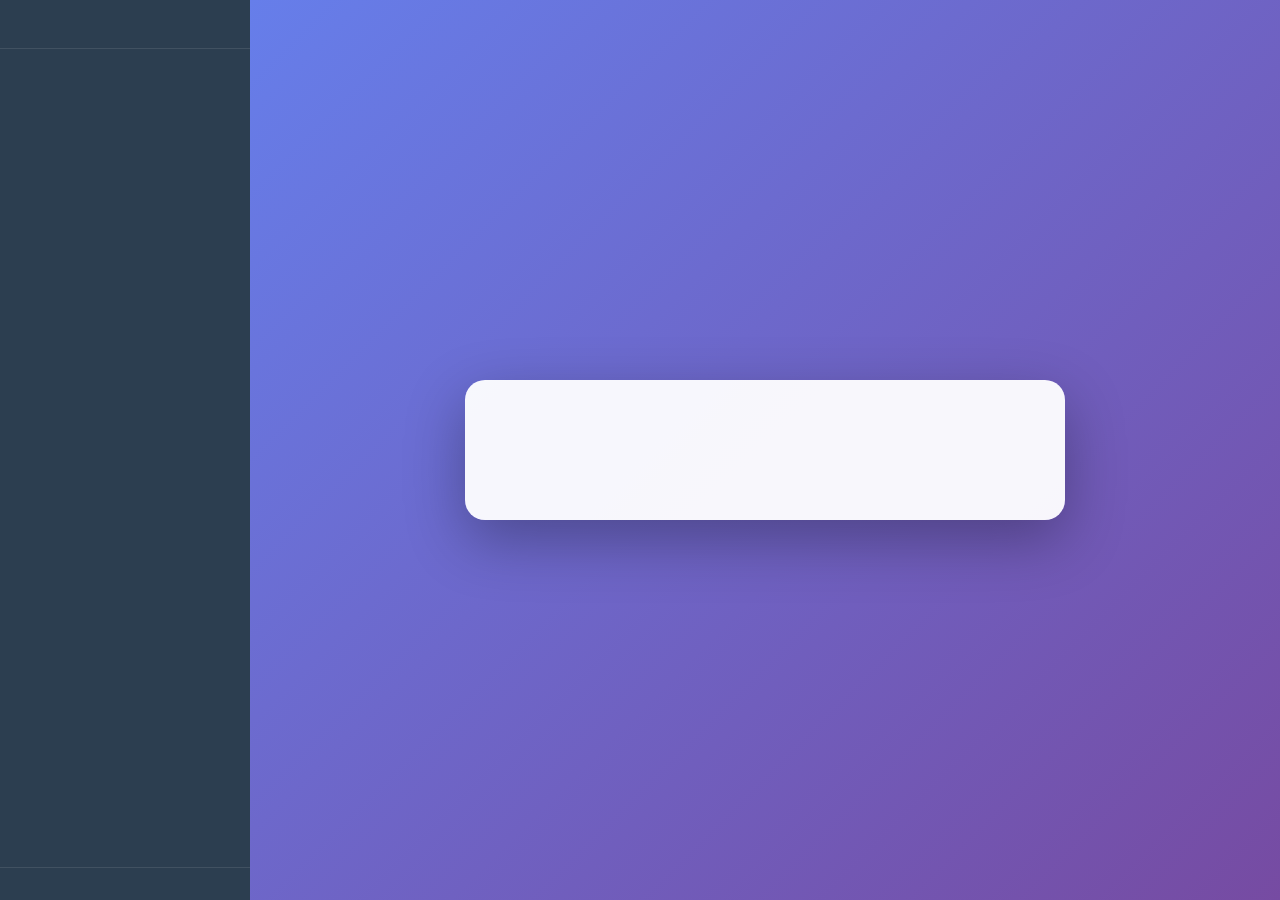
<file: src/spa03/index.html>
<!DOCTYPE html>
<html lang="en">
<head>
    <meta charset="UTF-8">
    <meta name="viewport" content="width=device-width, initial-scale=1.0">
    <meta name="description" content="Multi-Language SPA Application Shell">
    <title>Sample Project - Application Shell</title>
    
    <!-- Shared Styles -->
    <link rel="stylesheet" href="../shared/styles/variables.css">
    <link rel="stylesheet" href="../shared/styles/common.css">
    
    <!-- SPA03 Specific Styles -->
    <link rel="stylesheet" href="spa03.css">
</head>
<body>
    <!-- Application Shell Container -->
    <div class="app-shell">
        <!-- Sidebar Navigation -->
        <aside class="sidebar" id="sidebar">
            <div class="sidebar-header">
                <h1 class="sidebar-title" id="sidebarTitle"></h1>
                <button class="sidebar-toggle" id="sidebarToggle" aria-label="Toggle sidebar">
                    <span class="toggle-icon"></span>
                </button>
            </div>
            
            <nav class="sidebar-nav">
                <ul class="nav-list" id="navList">
                    <!-- Navigation items will be populated dynamically -->
                </ul>
            </nav>
            
            <div class="sidebar-footer">
                <p class="version" id="version"></p>
            </div>
        </aside>
        
        <!-- Main Content Area -->
        <main class="content-area">
            <!-- Loading Indicator -->
            <div class="loading-indicator" id="loadingIndicator">
                <div class="spinner"></div>
                <p class="loading-text" id="loadingText"></p>
            </div>
            
            <!-- Content Frame -->
            <iframe 
                id="contentFrame" 
                class="content-frame"
                title="Application Content"
                sandbox="allow-scripts allow-same-origin allow-forms"
                loading="lazy">
            </iframe>
            
            <!-- Error Display -->
            <div class="error-display" id="errorDisplay">
                <div class="error-icon" id="errorIcon"></div>
                <h2 class="error-title" id="errorTitle"></h2>
                <p class="error-message" id="errorMessage"></p>
                <button class="error-retry" id="errorRetry"></button>
            </div>
        </main>
    </div>
    
    <!-- Mobile Overlay -->
    <div class="sidebar-overlay" id="sidebarOverlay"></div>
    
    <!-- Shared Utilities -->
    <script src="../shared/js/utils.js"></script>
    
    <!-- SPA03 Script -->
    <script src="spa03.js"></script>
</body>
</html>
</file>
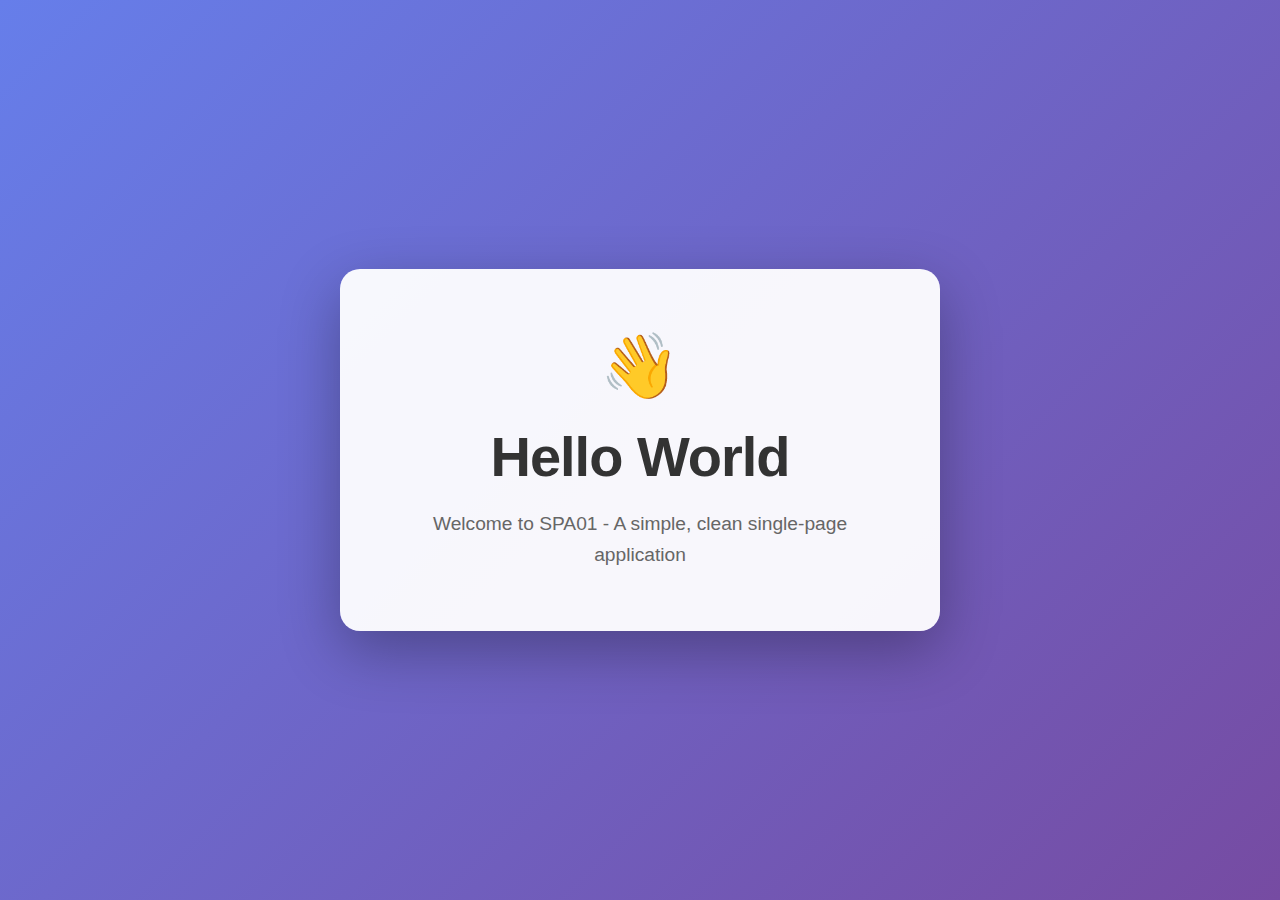
<file: _dist/spa01.html>
<!DOCTYPE html>
<html lang="en">
<head>
    <meta charset="UTF-8">
    <meta name="viewport" content="width=device-width, initial-scale=1.0">
    <title>Hello World - SPA01</title>
    <style>
        * {
            margin: 0;
            padding: 0;
            box-sizing: border-box;
        }

        body {
            font-family: -apple-system, BlinkMacSystemFont, 'Segoe UI', Roboto, 'Helvetica Neue', Arial, sans-serif;
            background: linear-gradient(135deg, #667eea 0%, #764ba2 100%);
            min-height: 100vh;
            display: flex;
            justify-content: center;
            align-items: center;
            padding: 20px;
        }

        .container {
            background: rgba(255, 255, 255, 0.95);
            padding: 60px 80px;
            border-radius: 20px;
            box-shadow: 0 20px 60px rgba(0, 0, 0, 0.3);
            text-align: center;
            max-width: 600px;
            width: 100%;
            animation: fadeIn 0.6s ease-out;
        }

        @keyframes fadeIn {
            from {
                opacity: 0;
                transform: translateY(-20px);
            }
            to {
                opacity: 1;
                transform: translateY(0);
            }
        }

        h1 {
            font-size: 3.5rem;
            color: #333;
            margin-bottom: 20px;
            font-weight: 700;
            letter-spacing: -1px;
        }

        p {
            font-size: 1.2rem;
            color: #666;
            line-height: 1.6;
        }

        .emoji {
            font-size: 4rem;
            margin-bottom: 20px;
            display: block;
            animation: wave 2s infinite;
        }

        @keyframes wave {
            0%, 100% {
                transform: rotate(0deg);
            }
            25% {
                transform: rotate(20deg);
            }
            75% {
                transform: rotate(-20deg);
            }
        }

        /* Responsive design */
        @media (max-width: 768px) {
            .container {
                padding: 40px 30px;
            }

            h1 {
                font-size: 2.5rem;
            }

            .emoji {
                font-size: 3rem;
            }

            p {
                font-size: 1rem;
            }
        }

        @media (max-width: 480px) {
            .container {
                padding: 30px 20px;
            }

            h1 {
                font-size: 2rem;
            }

            .emoji {
                font-size: 2.5rem;
            }
        }
    </style>
</head>
<body>
    <div class="container">
        <span class="emoji">👋</span>
        <h1>Hello World</h1>
        <p>Welcome to SPA01 - A simple, clean single-page application</p>
    </div>

    <script>
        // Simple interaction: log when page loads
        document.addEventListener('DOMContentLoaded', () => {
            console.log('Hello World - SPA01 loaded successfully!');
        });
    </script>
</body>
</html>
</file>
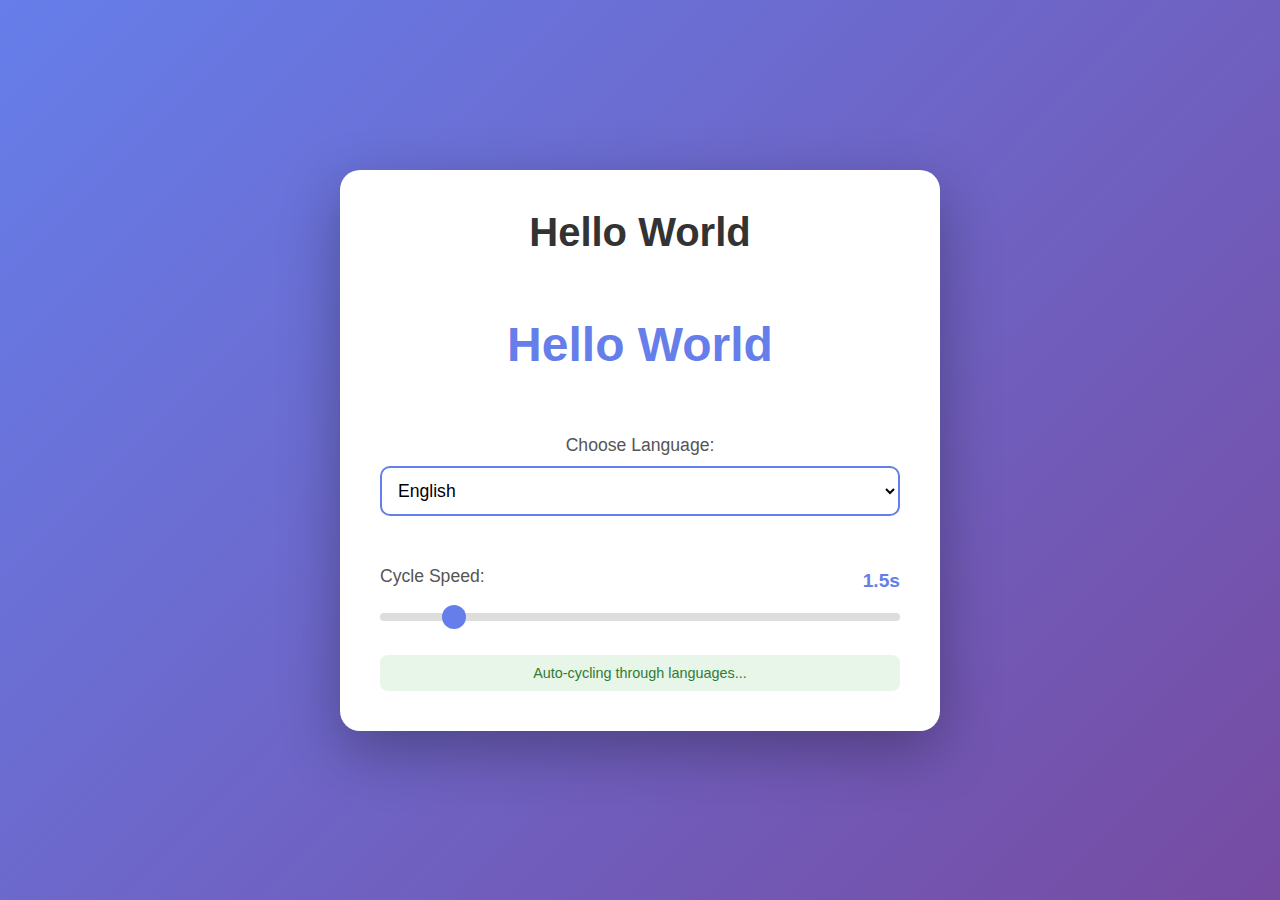
<file: _dist/spa02.html>
<!DOCTYPE html>
<html lang="en">
<head>
    <meta charset="UTF-8">
    <meta name="viewport" content="width=device-width, initial-scale=1.0">
    <title>Hello World - Multi-Language</title>
    <style>
        * {
            margin: 0;
            padding: 0;
            box-sizing: border-box;
        }

        body {
            font-family: 'Segoe UI', Tahoma, Geneva, Verdana, sans-serif;
            background: linear-gradient(135deg, #667eea 0%, #764ba2 100%);
            min-height: 100vh;
            display: flex;
            justify-content: center;
            align-items: center;
            padding: 20px;
        }

        .container {
            background: white;
            border-radius: 20px;
            padding: 40px;
            box-shadow: 0 20px 60px rgba(0, 0, 0, 0.3);
            max-width: 600px;
            width: 100%;
            text-align: center;
        }

        h1 {
            color: #333;
            margin-bottom: 30px;
            font-size: 2.5em;
        }

        #greeting {
            font-size: 3em;
            font-weight: bold;
            color: #667eea;
            margin: 40px 0;
            min-height: 100px;
            display: flex;
            align-items: center;
            justify-content: center;
            transition: all 0.3s ease;
        }

        #greeting.rtl {
            direction: rtl;
        }

        .controls {
            margin: 30px 0;
        }

        label {
            display: block;
            font-size: 1.1em;
            color: #555;
            margin-bottom: 10px;
            font-weight: 500;
        }

        select {
            width: 100%;
            padding: 12px;
            font-size: 1.1em;
            border: 2px solid #667eea;
            border-radius: 10px;
            background: white;
            cursor: pointer;
            transition: all 0.3s ease;
            margin-bottom: 25px;
        }

        select:hover {
            border-color: #764ba2;
        }

        select:focus {
            outline: none;
            border-color: #764ba2;
            box-shadow: 0 0 0 3px rgba(118, 75, 162, 0.1);
        }

        .slider-container {
            margin: 25px 0;
        }

        .slider-label {
            display: flex;
            justify-content: space-between;
            align-items: center;
            margin-bottom: 10px;
        }

        .speed-value {
            font-weight: bold;
            color: #667eea;
            font-size: 1.2em;
        }

        input[type="range"] {
            width: 100%;
            height: 8px;
            border-radius: 5px;
            background: #ddd;
            outline: none;
            -webkit-appearance: none;
        }

        input[type="range"]::-webkit-slider-thumb {
            -webkit-appearance: none;
            appearance: none;
            width: 24px;
            height: 24px;
            border-radius: 50%;
            background: #667eea;
            cursor: pointer;
            transition: all 0.3s ease;
        }

        input[type="range"]::-webkit-slider-thumb:hover {
            background: #764ba2;
            transform: scale(1.2);
        }

        input[type="range"]::-moz-range-thumb {
            width: 24px;
            height: 24px;
            border-radius: 50%;
            background: #667eea;
            cursor: pointer;
            border: none;
            transition: all 0.3s ease;
        }

        input[type="range"]::-moz-range-thumb:hover {
            background: #764ba2;
            transform: scale(1.2);
        }

        .status {
            margin-top: 20px;
            padding: 10px;
            background: #f0f0f0;
            border-radius: 8px;
            font-size: 0.9em;
            color: #666;
        }

        .status.cycling {
            background: #e8f5e9;
            color: #2e7d32;
        }

        @media (max-width: 600px) {
            .container {
                padding: 30px 20px;
            }

            h1 {
                font-size: 1.8em;
            }

            #greeting {
                font-size: 2em;
                min-height: 80px;
            }
        }
    </style>
</head>
<body>
    <div class="container">
        <h1>Hello World</h1>
        
        <div id="greeting">Hello World</div>

        <div class="controls">
            <label for="languageSelect">Choose Language:</label>
            <select id="languageSelect">
                <option value="en">English</option>
                <option value="es">Spanish</option>
                <option value="fr">French</option>
                <option value="de">German</option>
                <option value="it">Italian</option>
                <option value="pt">Portuguese</option>
                <option value="nl">Dutch</option>
                <option value="sv">Swedish</option>
                <option value="pl">Polish</option>
                <option value="cs">Czech</option>
                <option value="ja">Japanese (日本語)</option>
                <option value="zh-cn">Chinese Simplified (简体中文)</option>
                <option value="zh-tw">Chinese Traditional (繁體中文)</option>
                <option value="ko">Korean (한국어)</option>
                <option value="ar">Arabic (العربية)</option>
                <option value="he">Hebrew (עברית)</option>
                <option value="th">Thai (ไทย)</option>
                <option value="hi">Hindi (हिंदी)</option>
                <option value="ru">Russian (Русский)</option>
                <option value="el">Greek (Ελληνικά)</option>
            </select>

            <div class="slider-container">
                <div class="slider-label">
                    <label for="speedSlider">Cycle Speed:</label>
                    <span class="speed-value" id="speedValue">1.5s</span>
                </div>
                <input type="range" id="speedSlider" min="1.0" max="5.0" step="0.1" value="1.5">
            </div>
        </div>

        <div class="status" id="status">Auto-cycling through languages...</div>
    </div>

    <script>
        const translations = {
            en: { text: 'Hello World', rtl: false },
            es: { text: 'Hola Mundo', rtl: false },
            fr: { text: 'Bonjour le Monde', rtl: false },
            de: { text: 'Hallo Welt', rtl: false },
            it: { text: 'Ciao Mondo', rtl: false },
            pt: { text: 'Olá Mundo', rtl: false },
            nl: { text: 'Hallo Wereld', rtl: false },
            sv: { text: 'Hej Världen', rtl: false },
            pl: { text: 'Witaj Świecie', rtl: false },
            cs: { text: 'Ahoj Světe', rtl: false },
            ja: { text: 'こんにちは世界', rtl: false },
            'zh-cn': { text: '你好世界', rtl: false },
            'zh-tw': { text: '你好世界', rtl: false },
            ko: { text: '안녕하세요 세계', rtl: false },
            ar: { text: 'مرحبا بالعالم', rtl: true },
            he: { text: 'שלום עולם', rtl: true },
            th: { text: 'สวัสดีชาวโลก', rtl: false },
            hi: { text: 'नमस्ते दुनिया', rtl: false },
            ru: { text: 'Привет мир', rtl: false },
            el: { text: 'Γεια σου Κόσμε', rtl: false }
        };

        const languages = Object.keys(translations);
        let currentIndex = 0;
        let cycleInterval = null;
        let isCycling = true;

        const greetingEl = document.getElementById('greeting');
        const selectEl = document.getElementById('languageSelect');
        const sliderEl = document.getElementById('speedSlider');
        const speedValueEl = document.getElementById('speedValue');
        const statusEl = document.getElementById('status');

        function updateGreeting(langCode) {
            const translation = translations[langCode];
            greetingEl.textContent = translation.text;
            
            if (translation.rtl) {
                greetingEl.classList.add('rtl');
            } else {
                greetingEl.classList.remove('rtl');
            }
        }

        function saveToStorage() {
            localStorage.setItem('selectedLanguage', selectEl.value);
            localStorage.setItem('cycleSpeed', sliderEl.value);
        }

        function loadFromStorage() {
            const savedLang = localStorage.getItem('selectedLanguage');
            const savedSpeed = localStorage.getItem('cycleSpeed');
            
            if (savedLang && translations[savedLang]) {
                selectEl.value = savedLang;
            }
            
            if (savedSpeed) {
                sliderEl.value = savedSpeed;
                speedValueEl.textContent = savedSpeed + 's';
            }
        }

        function startCycling() {
            if (cycleInterval) {
                clearInterval(cycleInterval);
            }

            const speed = parseFloat(sliderEl.value) * 1000;
            
            cycleInterval = setInterval(() => {
                currentIndex = (currentIndex + 1) % languages.length;
                const langCode = languages[currentIndex];
                selectEl.value = langCode;
                updateGreeting(langCode);
                saveToStorage();
            }, speed);

            isCycling = true;
            statusEl.textContent = 'Auto-cycling through languages...';
            statusEl.classList.add('cycling');
        }

        function stopCycling() {
            if (cycleInterval) {
                clearInterval(cycleInterval);
                cycleInterval = null;
            }
            isCycling = false;
            statusEl.textContent = 'Manual mode - select a language';
            statusEl.classList.remove('cycling');
        }

        selectEl.addEventListener('change', (e) => {
            stopCycling();
            updateGreeting(e.target.value);
            saveToStorage();
            currentIndex = languages.indexOf(e.target.value);
        });

        sliderEl.addEventListener('input', (e) => {
            speedValueEl.textContent = e.target.value + 's';
            saveToStorage();
            
            if (isCycling) {
                startCycling();
            }
        });

        loadFromStorage();
        
        const initialLang = selectEl.value;
        currentIndex = languages.indexOf(initialLang);
        updateGreeting(initialLang);
        
        startCycling();
    </script>
</body>
</html>
</file>
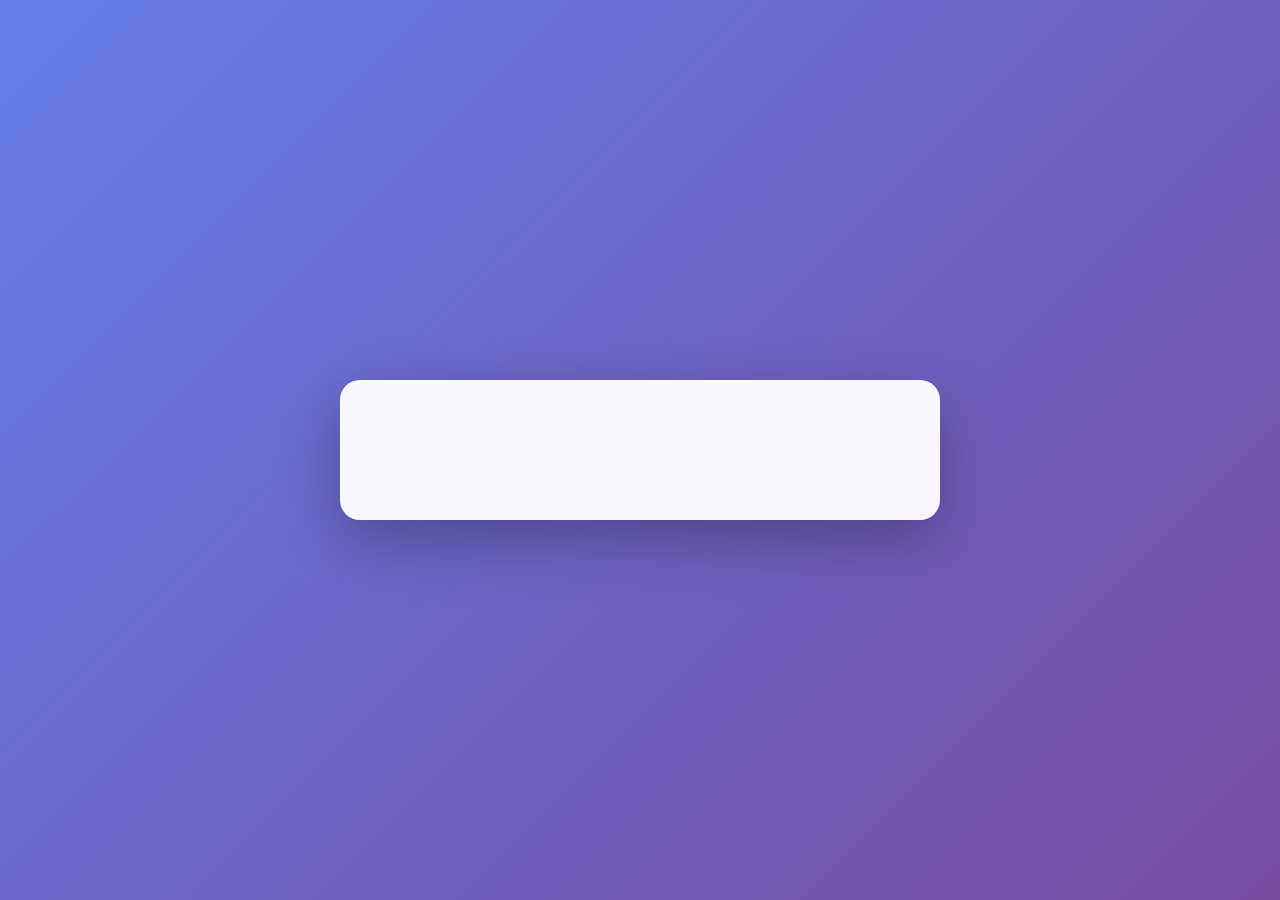
<file: src/spa01/spa01.html>
<!DOCTYPE html>
<html lang="en">
<head>
    <meta charset="UTF-8">
    <meta name="viewport" content="width=device-width, initial-scale=1.0">
    <title>Hello World - SPA01</title>
    
    <!-- Shared Styles -->
    <link rel="stylesheet" href="../shared/styles/variables.css">
    <link rel="stylesheet" href="../shared/styles/common.css">
    
    <!-- SPA01 Specific Styles -->
    <link rel="stylesheet" href="spa01.css">
</head>
<body>
    <div class="container fade-in">
        <span class="emoji wave" id="emoji"></span>
        <h1 id="heading"></h1>
        <p id="description"></p>
    </div>

    <!-- Shared Utilities -->
    <script src="../shared/js/utils.js"></script>
    
    <!-- SPA01 Specific Scripts -->
    <script src="spa01.js"></script>
</body>
</html>
</file>
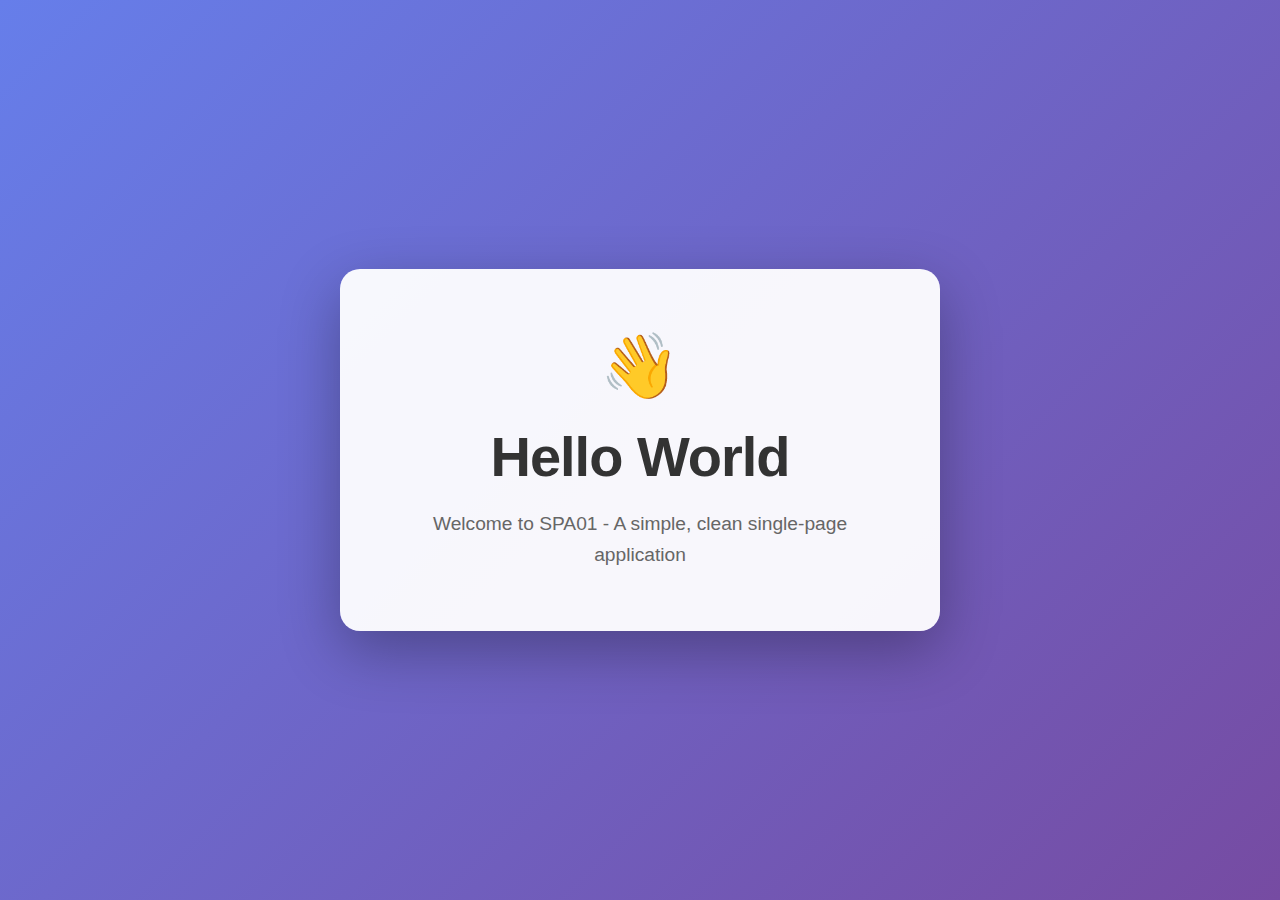
<file: src/spa01/xspa01.html>
<!DOCTYPE html>
<html lang="en">
<head>
    <meta charset="UTF-8">
    <meta name="viewport" content="width=device-width, initial-scale=1.0">
    <title>Hello World - SPA01</title>
    
    <!-- Shared Styles -->
    <link rel="stylesheet" href="../shared/styles/variables.css">
    <link rel="stylesheet" href="../shared/styles/common.css">
    
    <!-- SPA01 Specific Styles -->
    <link rel="stylesheet" href="spa01.css">
</head>
<body>
    <div class="container fade-in">
        <span class="emoji wave">👋</span>
        <h1>Hello World</h1>
        <p>Welcome to SPA01 - A simple, clean single-page application</p>
    </div>

    <!-- Shared Utilities -->
    <script src="../shared/js/utils.js"></script>
    
    <!-- SPA01 Specific Scripts -->
    <script src="spa01.js"></script>
</body>
</html>
</file>
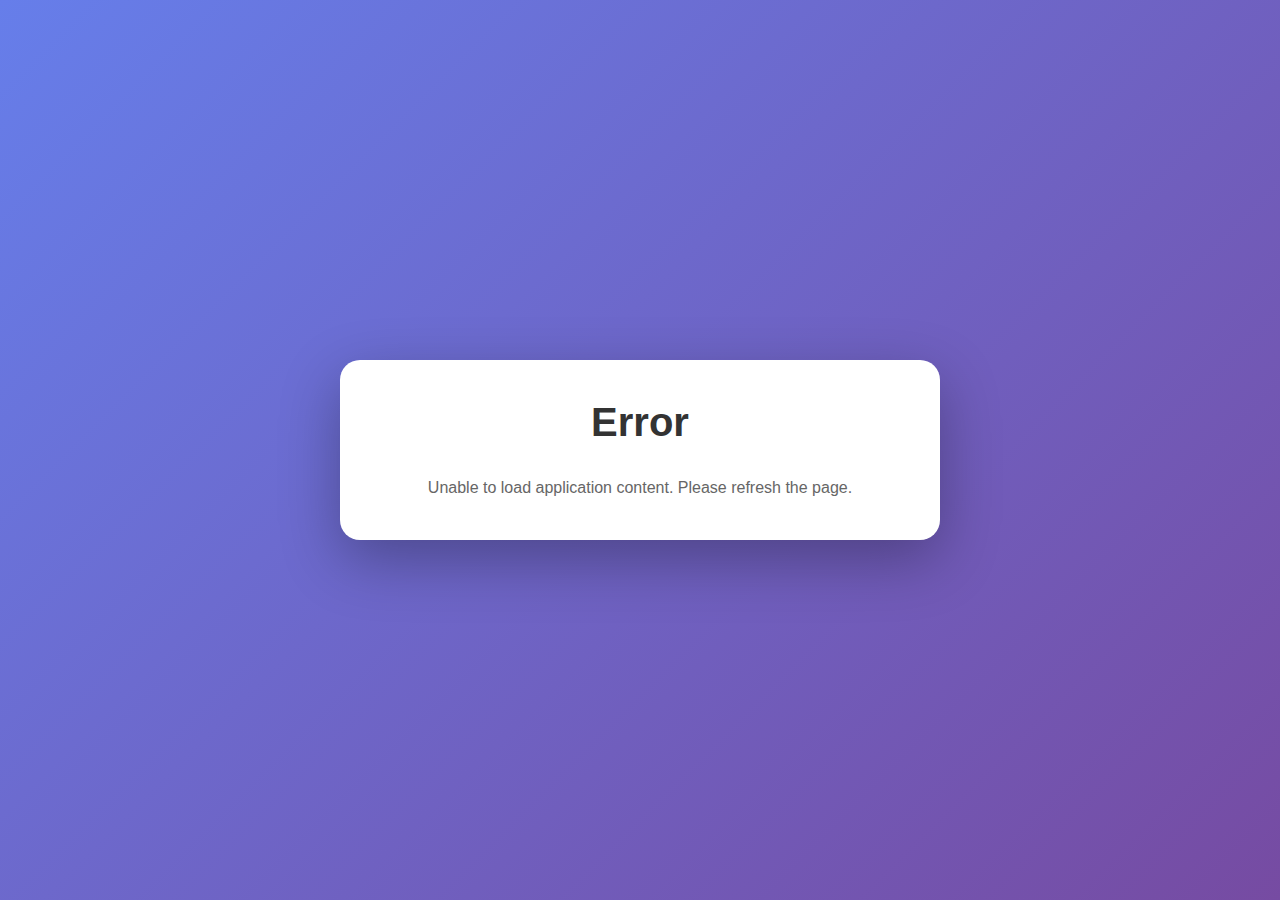
<file: src/spa02/spa02.html>
<!DOCTYPE html>
<html lang="en">
<head>
    <meta charset="UTF-8">
    <meta name="viewport" content="width=device-width, initial-scale=1.0">
    <title>Hello World - Multi-Language</title>
    
    <!-- Shared Styles -->
    <link rel="stylesheet" href="../shared/styles/variables.css">
    <link rel="stylesheet" href="../shared/styles/common.css">
    
    <!-- SPA02 Specific Styles -->
    <link rel="stylesheet" href="spa02.css">
</head>
<body>
    <div class="container">
        <h1>Hello World</h1>
        
        <div id="greeting">Hello World</div>

        <div class="controls">
            <label for="languageSelect">Choose Language:</label>
            <select id="languageSelect">
                <option value="en">English</option>
                <option value="es">Spanish</option>
                <option value="fr">French</option>
                <option value="de">German</option>
                <option value="it">Italian</option>
                <option value="pt">Portuguese</option>
                <option value="nl">Dutch</option>
                <option value="sv">Swedish</option>
                <option value="pl">Polish</option>
                <option value="cs">Czech</option>
                <option value="ja">Japanese (日本語)</option>
                <option value="zh-cn">Chinese Simplified (简体中文)</option>
                <option value="zh-tw">Chinese Traditional (繁體中文)</option>
                <option value="ko">Korean (한국어)</option>
                <option value="ar">Arabic (العربية)</option>
                <option value="he">Hebrew (עברית)</option>
                <option value="th">Thai (ไทย)</option>
                <option value="hi">Hindi (हिंदी)</option>
                <option value="ru">Russian (Русский)</option>
                <option value="el">Greek (Ελληνικά)</option>
            </select>

            <div class="slider-container">
                <div class="slider-label">
                    <label for="speedSlider">Cycle Speed:</label>
                    <span class="speed-value" id="speedValue">1.5s</span>
                </div>
                <input type="range" id="speedSlider" min="1.0" max="5.0" step="0.1" value="1.5">
            </div>
        </div>

        <div class="status" id="status">Auto-cycling through languages...</div>
    </div>

    <!-- Shared Utilities -->
    <script src="../shared/js/utils.js"></script>
    
    <!-- SPA02 Specific Scripts -->
    <script src="spa02.js"></script>
</body>
</html>
</file>
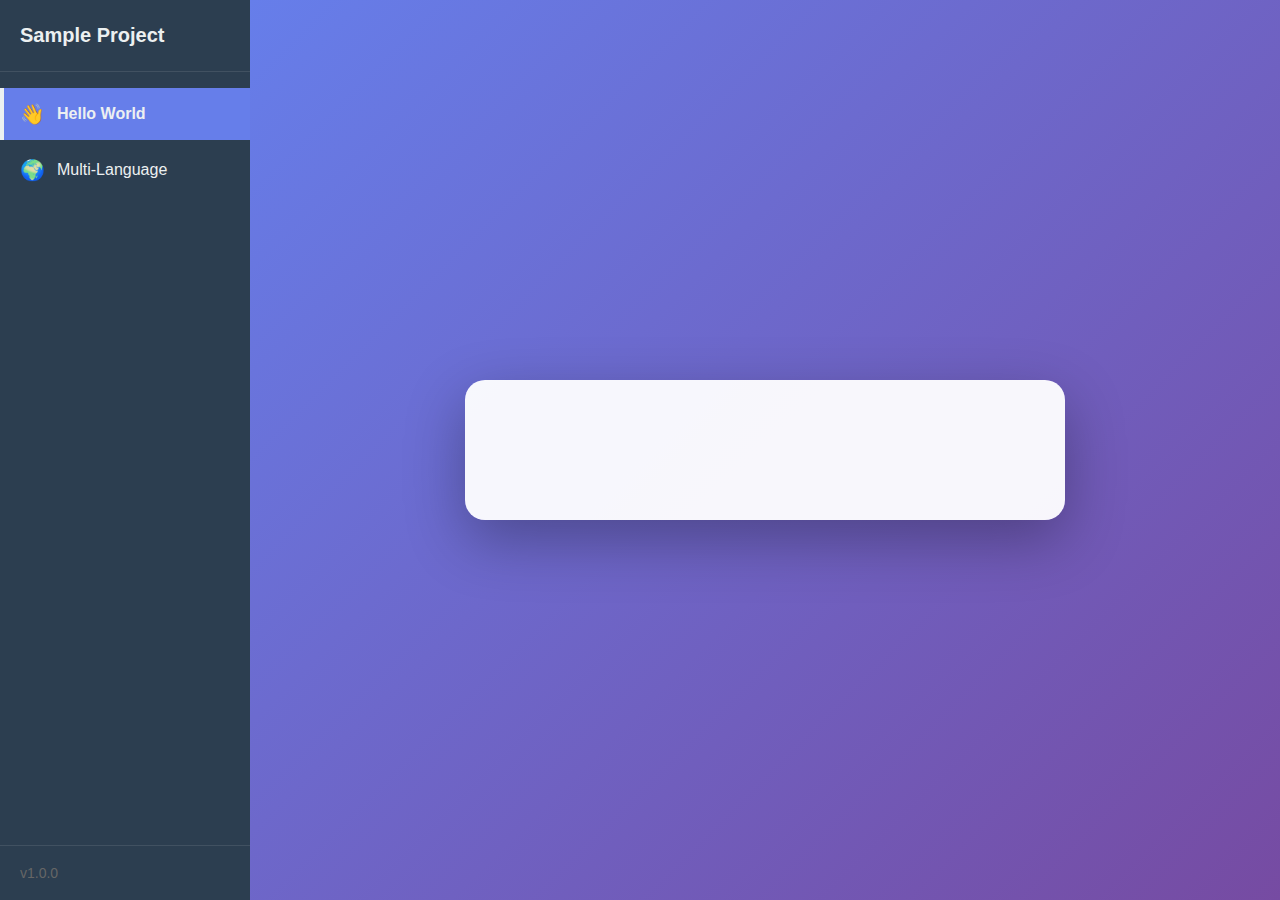
<file: src/spa03/xindex.html>
<!DOCTYPE html>
<html lang="en">
<head>
    <meta charset="UTF-8">
    <meta name="viewport" content="width=device-width, initial-scale=1.0">
    <meta name="description" content="Multi-Language SPA Application Shell">
    <title>Sample Project - Application Shell</title>
    
    <!-- Shared Styles -->
    <link rel="stylesheet" href="../shared/styles/variables.css">
    <link rel="stylesheet" href="../shared/styles/common.css">
    
    <!-- SPA03 Specific Styles -->
    <link rel="stylesheet" href="spa03.css">
</head>
<body>
    <!-- Application Shell Container -->
    <div class="app-shell">
        <!-- Sidebar Navigation -->
        <aside class="sidebar" id="sidebar">
            <div class="sidebar-header">
                <h1 class="sidebar-title">Sample Project</h1>
                <button class="sidebar-toggle" id="sidebarToggle" aria-label="Toggle sidebar">
                    <span class="toggle-icon"></span>
                </button>
            </div>
            
            <nav class="sidebar-nav">
                <ul class="nav-list">
                    <li class="nav-item">
                        <a href="#spa01" class="nav-link active" data-spa="spa01">
                            <span class="nav-icon">👋</span>
                            <span class="nav-text">Hello World</span>
                        </a>
                    </li>
                    <li class="nav-item">
                        <a href="#spa02" class="nav-link" data-spa="spa02">
                            <span class="nav-icon">🌍</span>
                            <span class="nav-text">Multi-Language</span>
                        </a>
                    </li>
                </ul>
            </nav>
            
            <div class="sidebar-footer">
                <p class="version">v1.0.0</p>
            </div>
        </aside>
        
        <!-- Main Content Area -->
        <main class="content-area">
            <!-- Loading Indicator -->
            <div class="loading-indicator" id="loadingIndicator">
                <div class="spinner"></div>
                <p class="loading-text">Loading...</p>
            </div>
            
            <!-- Content Frame -->
            <iframe 
                id="contentFrame" 
                class="content-frame"
                title="Application Content"
                sandbox="allow-scripts allow-same-origin allow-forms"
                loading="lazy">
            </iframe>
            
            <!-- Error Display -->
            <div class="error-display" id="errorDisplay">
                <div class="error-icon">⚠️</div>
                <h2 class="error-title">Unable to Load Content</h2>
                <p class="error-message" id="errorMessage"></p>
                <button class="error-retry" id="errorRetry">Try Again</button>
            </div>
        </main>
    </div>
    
    <!-- Mobile Overlay -->
    <div class="sidebar-overlay" id="sidebarOverlay"></div>
    
    <!-- SPA03 Script -->
    <script src="spa03.js"></script>
</body>
</html>
</file>
<file: src/shared/styles/variables.css>
/* CSS Custom Properties - Shared Variables */

:root {
    /* Color Palette */
    --color-primary: #667eea;
    --color-secondary: #764ba2;
    --color-text-dark: #333;
    --color-text-medium: #555;
    --color-text-light: #666;
    --color-white: #ffffff;
    --color-background-light: #f0f0f0;
    --color-success: #e8f5e9;
    --color-success-text: #2e7d32;
    
    /* Gradient */
    --gradient-primary: linear-gradient(135deg, #667eea 0%, #764ba2 100%);
    
    /* Typography */
    --font-family-system: -apple-system, BlinkMacSystemFont, 'Segoe UI', Roboto, 'Helvetica Neue', Arial, sans-serif;
    --font-family-fallback: 'Segoe UI', Tahoma, Geneva, Verdana, sans-serif;
    
    --font-size-xs: 0.9em;
    --font-size-sm: 1rem;
    --font-size-md: 1.1em;
    --font-size-lg: 1.2rem;
    --font-size-xl: 1.8em;
    --font-size-2xl: 2em;
    --font-size-3xl: 2.5em;
    --font-size-4xl: 3em;
    --font-size-5xl: 3.5rem;
    --font-size-6xl: 4rem;
    
    --font-weight-normal: 400;
    --font-weight-medium: 500;
    --font-weight-bold: 700;
    
    --line-height-normal: 1.6;
    --letter-spacing-tight: -1px;
    
    /* Spacing Scale */
    --spacing-xs: 10px;
    --spacing-sm: 20px;
    --spacing-md: 25px;
    --spacing-lg: 30px;
    --spacing-xl: 40px;
    --spacing-2xl: 60px;
    --spacing-3xl: 80px;
    
    /* Border Radius */
    --radius-sm: 8px;
    --radius-md: 10px;
    --radius-lg: 20px;
    --radius-full: 50%;
    
    /* Shadows */
    --shadow-sm: 0 2px 4px rgba(0, 0, 0, 0.1);
    --shadow-md: 0 4px 6px rgba(0, 0, 0, 0.1);
    --shadow-lg: 0 20px 60px rgba(0, 0, 0, 0.3);
    --shadow-focus: 0 0 0 3px rgba(118, 75, 162, 0.1);
    
    /* Transitions */
    --transition-fast: 0.15s ease;
    --transition-normal: 0.3s ease;
    --transition-slow: 0.6s ease-out;
    
    /* Z-Index Scale */
    --z-index-base: 1;
    --z-index-dropdown: 100;
    --z-index-modal: 1000;
    --z-index-tooltip: 1500;
    
    /* Breakpoints (for reference in JS) */
    --breakpoint-mobile: 480px;
    --breakpoint-tablet: 768px;
    --breakpoint-desktop: 1024px;
    
    /* Component Specific */
    --container-max-width: 600px;
    --container-padding: 40px;
    --container-padding-mobile: 30px 20px;
    
    --input-height: 12px;
    --input-border-width: 2px;
    --slider-thumb-size: 24px;
    --slider-track-height: 8px;
}
</file>
<file: src/spa03/spa03.css>
/* ============================================
   SPA03 Application Shell Styles
   ============================================ */

/* Override common.css body styles for application shell */
body {
    display: block !important;
    justify-content: unset !important;
    align-items: unset !important;
    background: #f5f5f5 !important;
    padding: 0 !important;
}

/* CSS Variables - Aligned with existing project variables */
:root {
    /* SPA03 Specific Variables */
    --sidebar-width: 250px;
    --sidebar-bg: #2c3e50;
    --sidebar-text: #ecf0f1;
    --sidebar-hover: #34495e;
    --sidebar-active: var(--color-primary, #667eea); /* Use project primary color */
    --content-bg: var(--color-white, #ffffff);
    --border-color: #dee2e6;
    --error-color: #e74c3c;
    --loading-color: var(--color-primary, #667eea); /* Use project primary color */
    --overlay-bg: rgba(0, 0, 0, 0.5);
    --transition-speed: var(--transition-normal, 0.3s);
    --mobile-breakpoint: 768px;
}

/* ============================================
   Application Shell Layout
   ============================================ */

.app-shell {
    display: flex;
    min-height: 100vh;
    width: 100%;
    position: relative;
}

/* ============================================
   Sidebar Styles
   ============================================ */

.sidebar {
    width: var(--sidebar-width);
    background-color: var(--sidebar-bg);
    color: var(--sidebar-text);
    display: flex;
    flex-direction: column;
    position: fixed;
    left: 0;
    top: 0;
    height: 100vh;
    overflow-y: auto;
    z-index: 1000;
    transition: transform var(--transition-speed) ease-in-out;
}

.sidebar-header {
    padding: 1.5rem 1.25rem;
    border-bottom: 1px solid rgba(255, 255, 255, 0.1);
    display: flex;
    align-items: center;
    justify-content: space-between;
}

.sidebar-title {
    font-size: 1.25rem;
    font-weight: 600;
    margin: 0;
    color: var(--sidebar-text);
}

.sidebar-toggle {
    display: none;
    background: none;
    border: none;
    color: var(--sidebar-text);
    cursor: pointer;
    padding: 0.5rem;
    border-radius: 4px;
    transition: background-color 0.2s;
}

.sidebar-toggle:hover {
    background-color: var(--sidebar-hover);
}

.toggle-icon {
    display: block;
    width: 24px;
    height: 2px;
    background-color: var(--sidebar-text);
    position: relative;
}

.toggle-icon::before,
.toggle-icon::after {
    content: '';
    position: absolute;
    width: 24px;
    height: 2px;
    background-color: var(--sidebar-text);
    transition: transform 0.3s;
}

.toggle-icon::before {
    top: -8px;
}

.toggle-icon::after {
    bottom: -8px;
}

/* Sidebar Navigation */
.sidebar-nav {
    flex: 1;
    padding: 1rem 0;
}

.nav-list {
    list-style: none;
    margin: 0;
    padding: 0;
}

.nav-item {
    margin-bottom: 0.25rem;
}

.nav-link {
    display: flex;
    align-items: center;
    padding: 0.875rem 1.25rem;
    color: var(--sidebar-text);
    text-decoration: none;
    transition: background-color 0.2s, color 0.2s;
    cursor: pointer;
    position: relative;
}

.nav-link:hover {
    background-color: var(--sidebar-hover);
}

.nav-link.active {
    background-color: var(--sidebar-active);
    font-weight: 600;
}

.nav-link.active::before {
    content: '';
    position: absolute;
    left: 0;
    top: 0;
    bottom: 0;
    width: 4px;
    background-color: var(--sidebar-text);
}

.nav-icon {
    font-size: 1.25rem;
    margin-right: 0.75rem;
    min-width: 1.5rem;
    text-align: center;
}

.nav-text {
    flex: 1;
}

/* Sidebar Footer */
.sidebar-footer {
    padding: 1rem 1.25rem;
    border-top: 1px solid rgba(255, 255, 255, 0.1);
    font-size: 0.875rem;
    color: rgba(255, 255, 255, 0.6);
}

.version {
    margin: 0;
}

/* ============================================
   Content Area Styles
   ============================================ */

.content-area {
    flex: 1;
    margin-left: var(--sidebar-width);
    display: flex;
    flex-direction: column;
    background-color: var(--content-bg);
    position: relative;
    min-height: 100vh;
}

.content-frame {
    flex: 1;
    width: 100%;
    border: none;
    display: block;
    background-color: var(--content-bg);
}

/* ============================================
   Loading Indicator
   ============================================ */

.loading-indicator {
    position: absolute;
    top: 0;
    left: 0;
    right: 0;
    bottom: 0;
    display: flex;
    flex-direction: column;
    align-items: center;
    justify-content: center;
    background-color: var(--content-bg);
    z-index: 100;
    opacity: 0;
    visibility: hidden;
    transition: opacity 0.3s, visibility 0.3s;
}

.loading-indicator.show {
    opacity: 1;
    visibility: visible;
}

.spinner {
    width: 48px;
    height: 48px;
    border: 4px solid rgba(52, 152, 219, 0.2);
    border-top-color: var(--loading-color);
    border-radius: 50%;
    animation: spin 1s linear infinite;
}

@keyframes spin {
    to {
        transform: rotate(360deg);
    }
}

.loading-text {
    margin-top: 1rem;
    color: #6c757d;
    font-size: 0.875rem;
}

/* ============================================
   Error Display
   ============================================ */

.error-display {
    position: absolute;
    top: 0;
    left: 0;
    right: 0;
    bottom: 0;
    display: none;
    flex-direction: column;
    align-items: center;
    justify-content: center;
    background-color: var(--content-bg);
    padding: 2rem;
    text-align: center;
    z-index: 50;
}

.error-display.show {
    display: flex;
}

.error-icon {
    font-size: 4rem;
    margin-bottom: 1rem;
}

.error-title {
    font-size: 1.5rem;
    color: var(--error-color);
    margin: 0 0 0.5rem 0;
}

.error-message {
    color: #6c757d;
    margin: 0 0 1.5rem 0;
    max-width: 500px;
}

.error-retry {
    padding: 0.75rem 1.5rem;
    background-color: var(--sidebar-active);
    color: white;
    border: none;
    border-radius: 4px;
    cursor: pointer;
    font-size: 1rem;
    transition: background-color 0.2s;
}

.error-retry:hover {
    background-color: #2980b9;
}

/* ============================================
   Mobile Overlay
   ============================================ */

.sidebar-overlay {
    display: none;
    position: fixed;
    top: 0;
    left: 0;
    right: 0;
    bottom: 0;
    background-color: var(--overlay-bg);
    z-index: 999;
    opacity: 0;
    transition: opacity var(--transition-speed);
}

.sidebar-overlay.show {
    display: block;
    opacity: 1;
}

/* ============================================
   Mobile Responsive Styles
   ============================================ */

@media (max-width: 768px) {
    .sidebar {
        transform: translateX(-100%);
    }
    
    .sidebar.open {
        transform: translateX(0);
    }
    
    .sidebar-toggle {
        display: block;
    }
    
    .content-area {
        margin-left: 0;
    }
    
    .app-shell.sidebar-open .sidebar {
        transform: translateX(0);
    }
}

/* ============================================
   Tablet Styles
   ============================================ */

@media (min-width: 769px) and (max-width: 1024px) {
    :root {
        --sidebar-width: 200px;
    }
    
    .sidebar-title {
        font-size: 1.125rem;
    }
    
    .nav-link {
        padding: 0.75rem 1rem;
    }
}

/* ============================================
   Print Styles
   ============================================ */

@media print {
    .sidebar {
        display: none;
    }
    
    .content-area {
        margin-left: 0;
    }
}

/* ============================================
   Accessibility
   ============================================ */

/* Focus styles */
.nav-link:focus,
.sidebar-toggle:focus,
.error-retry:focus {
    outline: 2px solid var(--sidebar-active);
    outline-offset: 2px;
}

/* High contrast mode support */
@media (prefers-contrast: high) {
    .nav-link.active::before {
        width: 6px;
    }
    
    .sidebar {
        border-right: 2px solid var(--sidebar-text);
    }
}

/* Reduced motion support */
@media (prefers-reduced-motion: reduce) {
    * {
        animation-duration: 0.01ms !important;
        animation-iteration-count: 1 !important;
        transition-duration: 0.01ms !important;
    }
}

/* Dark mode support (optional) */
@media (prefers-color-scheme: dark) {
    :root {
        --content-bg: #1a1a1a;
        --border-color: #444;
    }
}
</file>
<file: src/spa01/spa01.css>
/* SPA01 Specific Styles */

/* Container Override for SPA01 */
.container {
    background: rgba(255, 255, 255, 0.95);
    padding: var(--spacing-2xl) var(--spacing-3xl);
}

/* Typography */
h1 {
    font-size: var(--font-size-5xl);
    margin-bottom: var(--spacing-sm);
    letter-spacing: var(--letter-spacing-tight);
}

p {
    font-size: var(--font-size-lg);
}

/* Emoji Styling */
.emoji {
    font-size: var(--font-size-6xl);
    margin-bottom: var(--spacing-sm);
    display: block;
}

/* Responsive Design */
@media (max-width: 768px) {
    .container {
        padding: var(--spacing-xl) var(--spacing-lg);
    }

    h1 {
        font-size: var(--font-size-3xl);
    }

    .emoji {
        font-size: var(--font-size-4xl);
    }

    p {
        font-size: var(--font-size-sm);
    }
}

@media (max-width: 480px) {
    .container {
        padding: var(--spacing-lg) var(--spacing-sm);
    }

    h1 {
        font-size: var(--font-size-2xl);
    }

    .emoji {
        font-size: var(--font-size-3xl);
    }
}
</file>
<file: src/spa02/spa02.css>
/* SPA02 Specific Styles - Multi-Language Hello World */

/* Override body font for SPA02 */
body {
    font-family: var(--font-family-fallback);
}

/* Typography */
h1 {
    margin-bottom: var(--spacing-lg);
    font-size: var(--font-size-3xl);
}

/* Greeting Display */
#greeting {
    font-size: var(--font-size-4xl);
    font-weight: var(--font-weight-bold);
    color: var(--color-primary);
    margin: var(--spacing-xl) 0;
    min-height: 100px;
    display: flex;
    align-items: center;
    justify-content: center;
    transition: all var(--transition-normal);
}

/* Controls Section */
.controls {
    margin: var(--spacing-lg) 0;
}

select {
    margin-bottom: var(--spacing-md);
}

/* Slider Container */
.slider-container {
    margin: var(--spacing-md) 0;
}

.slider-label {
    display: flex;
    justify-content: space-between;
    align-items: center;
    margin-bottom: var(--spacing-xs);
}

.speed-value {
    font-weight: var(--font-weight-bold);
    color: var(--color-primary);
    font-size: var(--font-size-lg);
}

/* Status Indicator */
.status {
    margin-top: var(--spacing-sm);
    padding: var(--spacing-xs);
    background: var(--color-background-light);
    border-radius: var(--radius-sm);
    font-size: var(--font-size-xs);
    color: var(--color-text-light);
}

.status.cycling {
    background: var(--color-success);
    color: var(--color-success-text);
}

/* Responsive Design */
@media (max-width: 600px) {
    h1 {
        font-size: var(--font-size-xl);
    }

    #greeting {
        font-size: var(--font-size-2xl);
        min-height: 80px;
    }
}
Claude
</file>
<file: src/shared/styles/common.css>
/* Common Styles - Shared across all SPAs */

/* CSS Reset */
* {
    margin: 0;
    padding: 0;
    box-sizing: border-box;
}

/* Body Base Styles */
body {
    font-family: var(--font-family-system);
    background: var(--gradient-primary);
    min-height: 100vh;
    display: flex;
    justify-content: center;
    align-items: center;
    padding: var(--spacing-sm);
}

/* Container Component */
.container {
    background: var(--color-white);
    padding: var(--container-padding);
    border-radius: var(--radius-lg);
    box-shadow: var(--shadow-lg);
    text-align: center;
    max-width: var(--container-max-width);
    width: 100%;
}

/* Typography */
h1 {
    color: var(--color-text-dark);
    font-weight: var(--font-weight-bold);
}

p {
    color: var(--color-text-light);
    line-height: var(--line-height-normal);
}

/* Form Elements */
label {
    display: block;
    font-size: var(--font-size-md);
    color: var(--color-text-medium);
    margin-bottom: var(--spacing-xs);
    font-weight: var(--font-weight-medium);
}

select {
    width: 100%;
    padding: var(--input-height);
    font-size: var(--font-size-md);
    border: var(--input-border-width) solid var(--color-primary);
    border-radius: var(--radius-md);
    background: var(--color-white);
    cursor: pointer;
    transition: all var(--transition-normal);
}

select:hover {
    border-color: var(--color-secondary);
}

select:focus {
    outline: none;
    border-color: var(--color-secondary);
    box-shadow: var(--shadow-focus);
}

/* Range Input (Slider) */
input[type="range"] {
    width: 100%;
    height: var(--slider-track-height);
    border-radius: 5px;
    background: #ddd;
    outline: none;
    -webkit-appearance: none;
}

input[type="range"]::-webkit-slider-thumb {
    -webkit-appearance: none;
    appearance: none;
    width: var(--slider-thumb-size);
    height: var(--slider-thumb-size);
    border-radius: var(--radius-full);
    background: var(--color-primary);
    cursor: pointer;
    transition: all var(--transition-normal);
}

input[type="range"]::-webkit-slider-thumb:hover {
    background: var(--color-secondary);
    transform: scale(1.2);
}

input[type="range"]::-moz-range-thumb {
    width: var(--slider-thumb-size);
    height: var(--slider-thumb-size);
    border-radius: var(--radius-full);
    background: var(--color-primary);
    cursor: pointer;
    border: none;
    transition: all var(--transition-normal);
}

input[type="range"]::-moz-range-thumb:hover {
    background: var(--color-secondary);
    transform: scale(1.2);
}

/* Utility Classes */
.rtl {
    direction: rtl;
}

.text-center {
    text-align: center;
}

/* Animation: Fade In */
@keyframes fadeIn {
    from {
        opacity: 0;
        transform: translateY(-20px);
    }
    to {
        opacity: 1;
        transform: translateY(0);
    }
}

.fade-in {
    animation: fadeIn var(--transition-slow);
}

/* Animation: Wave */
@keyframes wave {
    0%, 100% {
        transform: rotate(0deg);
    }
    25% {
        transform: rotate(20deg);
    }
    75% {
        transform: rotate(-20deg);
    }
}

.wave {
    animation: wave 2s infinite;
}

/* Responsive Utilities */
@media (max-width: 768px) {
    .container {
        padding: var(--spacing-xl) var(--spacing-lg);
    }
}

@media (max-width: 600px) {
    .container {
        padding: var(--container-padding-mobile);
    }
}

@media (max-width: 480px) {
    body {
        padding: var(--spacing-sm);
    }
}
</file>
